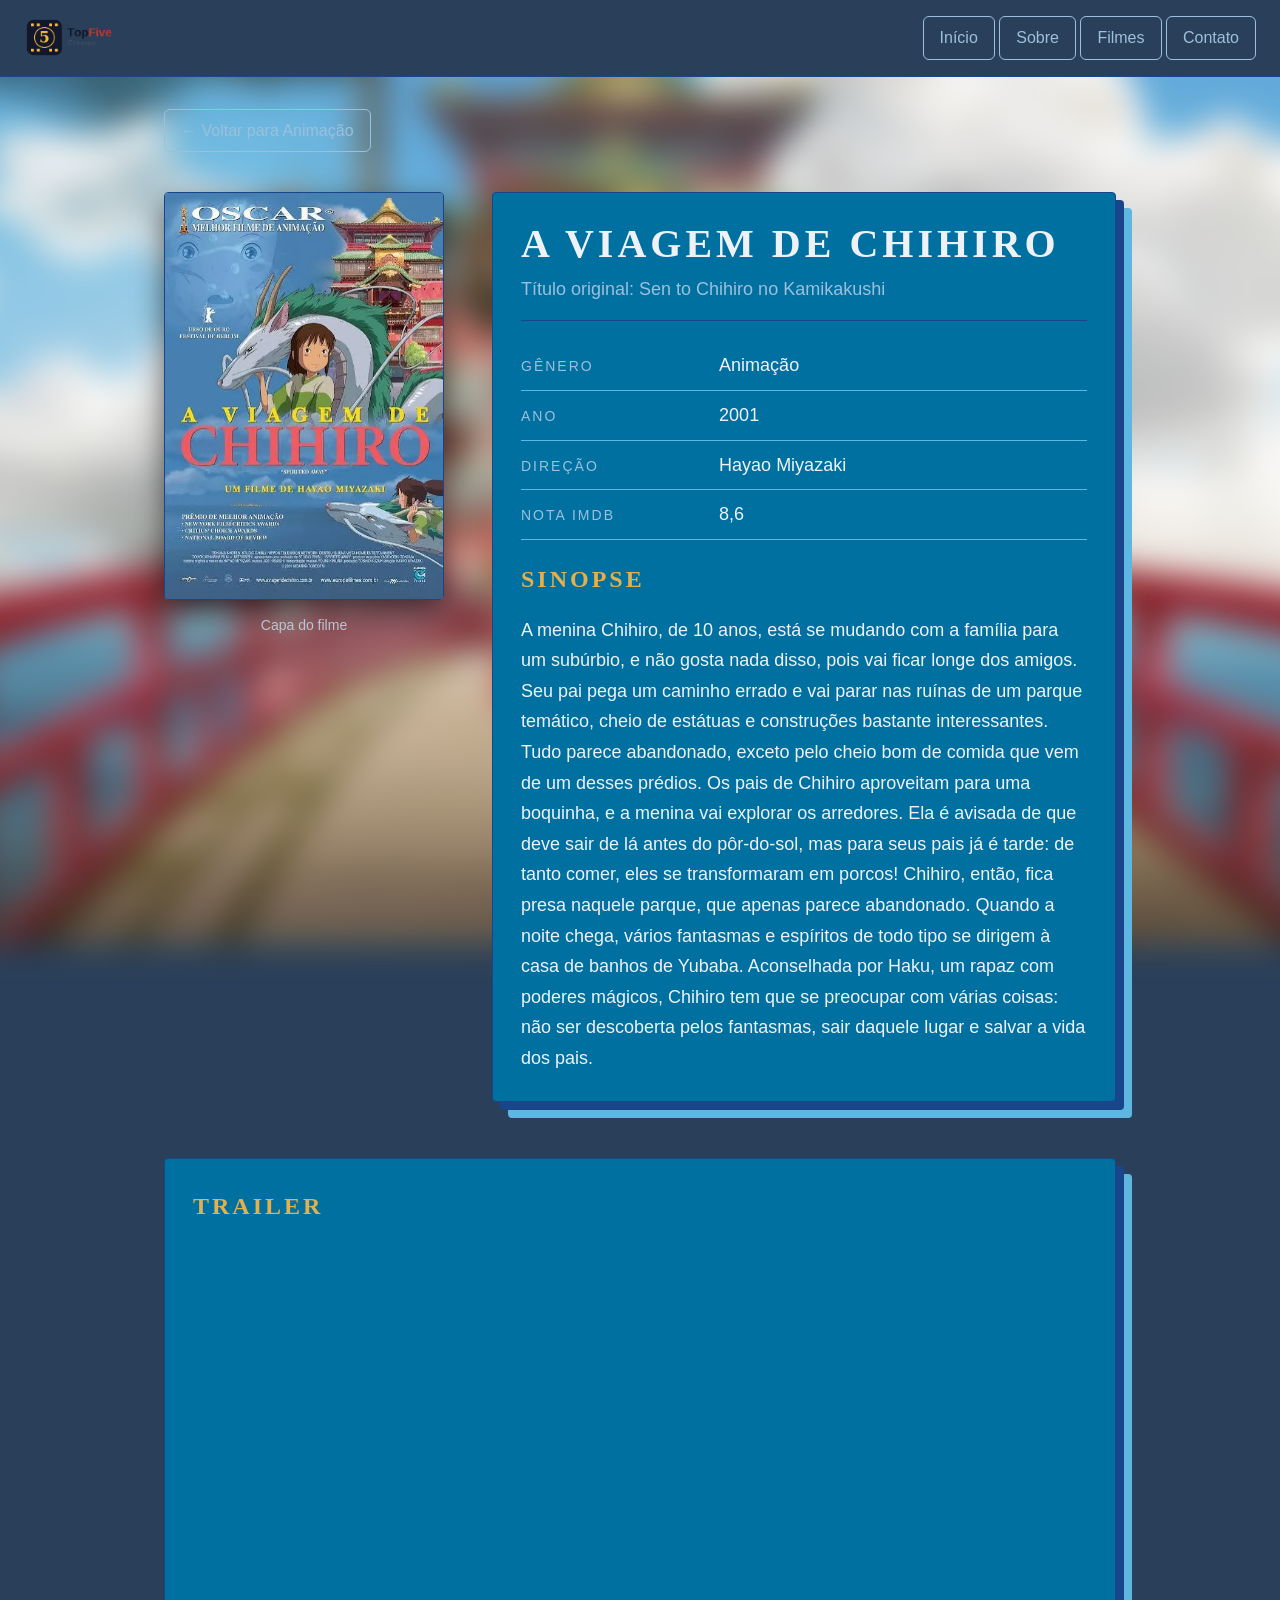
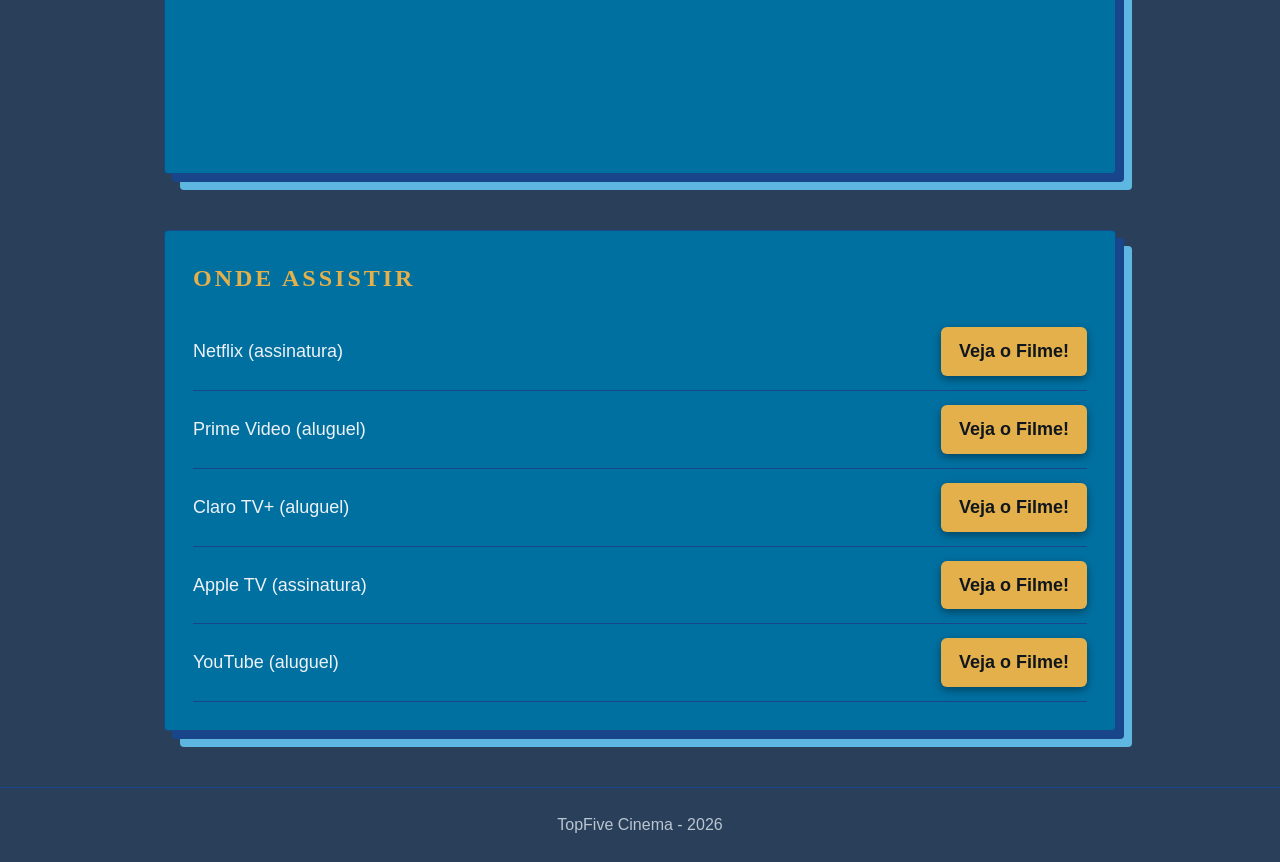
<file: filmes/animacao/ a_viagem_de_chihiro.html>
<!DOCTYPE html>
<html lang="pt-BR">
<head>
    <meta charset="UTF-8">
    <meta name="viewport" content="width=device-width, initial-scale=1">
    <title>A Viagem de Chihiro| TopFive Cinema</title>

    
    <link rel="stylesheet" href="../../css/filmes/animacao/a_viagem_de_chihiro.css">
</head>


<body class="fundo" data-genero="Animação" data-filme="A Viagem de Chihiro">

    <!-- Cabeçalho da página -->
    <header>
        <a href="../../index.html">
            <img  class="logo" src="../../img/logo.png" alt="TopFive Cinema - página inicial">
        </a>

        <nav class="menu" aria-label="Menu principal">
            <ul>
                <li class="card">
                    <a href="../../index.html">Início</a>
                    <a href="../../sobre.html">Sobre</a>
                    <a href="../../filmes.html">Filmes</a>
                    <a href="../../contato.html">Contato</a>
                </li>
            </ul>
        </nav>
    </header>


    <!-- Definição do conteúdo principal da página -->
    <main>
        <a href="../../filmes.html#animacao" class="botao-voltar">&larr; Voltar para Animação</a>

        <article class="filme">

            <!-- Seção que define a capa do filme -->
            <section class="filme-topo" aria-label="Capa e informações do filme">
                <figure class="filme-capa">
                    <img src="../../img/filmes/animacao/a_viagem_de_chihiro.webp" alt="Capa do filme A Viagem de Chihiro">
                    <figcaption>Capa do filme</figcaption>
                </figure>

                <!-- Seção que define as informações do filme -->
                <section class="filme-info" aria-label="Informações do filme">
                    <h1>A Viagem de Chihiro</h1>
                    <p class="filme-titulo-original">Título original: Sen to Chihiro no Kamikakushi</p>

                    <dl class="filme-ficha">
                        <dt>Gênero</dt>
                        <dd>Animação</dd>

                        <dt>Ano</dt>
                        <dd>2001</dd>

                        <dt>Direção</dt>
                        <dd>Hayao Miyazaki</dd>

                        <dt>Nota IMDb</dt>
                        <dd>8,6</dd>
                    </dl>

                    <!-- Seção que define a sinopse do filme -->
                    <section class="filme-sinopse" aria-labelledby="titulo-sinopse">
                        <h2 id="titulo-sinopse">Sinopse</h2>
                        <p>A menina Chihiro, de 10 anos, está se mudando com a família para um subúrbio, e não gosta nada disso, pois vai ficar longe dos amigos. Seu pai pega um caminho errado e vai parar nas ruínas de um parque temático, cheio de estátuas e construções bastante interessantes. Tudo parece abandonado, exceto pelo cheio bom de comida que vem de um desses prédios. Os pais de Chihiro aproveitam para uma boquinha, e a menina vai explorar os arredores. Ela é avisada de que deve sair de lá antes do pôr-do-sol, mas para seus pais já é tarde: de tanto comer, eles se transformaram em porcos!
                            Chihiro, então, fica presa naquele parque, que apenas parece abandonado. Quando a noite chega, vários fantasmas e espíritos de todo tipo se dirigem à casa de banhos de Yubaba. Aconselhada por Haku, um rapaz com poderes mágicos, Chihiro tem que se preocupar com várias coisas: não ser descoberta pelos fantasmas, sair daquele lugar e salvar a vida dos pais.
                        </p>
                    </section>
                </section>
            </section>

            <!-- Seção que define o trailer do filme -->
            <section class="filme-trailer" aria-labelledby="titulo-trailer">
                <h2 id="titulo-trailer">Trailer</h2>

                <iframe width="560" height="315" src="https://www.youtube.com/embed/dn2o3-wNiKE?si=A4QLfXLNTwEcLUEw" title="YouTube video player" frameborder="0" allow="accelerometer; autoplay; clipboard-write; encrypted-media; gyroscope; picture-in-picture; web-share" referrerpolicy="strict-origin-when-cross-origin" allowfullscreen></iframe>
            </section>

            <!-- Seção que define onde se pode encontrar o filme -->
            <section class="filme-onde-assistir" aria-labelledby="titulo-onde-assistir">
                <h2 id="titulo-onde-assistir">Onde assistir</h2>
                <ul>
                    <li>Netflix (assinatura) <a href="https://www.netflix.com/br/title/60023642?source=35&fromWatch=true" target="_blank">Veja o Filme!</a></li>
                    <li>Prime Video (aluguel) <a href="https://www.primevideo.com/-/pt/detail/0JVVSNZR3BFY3R3CGWQCS2MVCU?ref_=atv_sr_fle_c_srf7ffa6_pvsearchresults_1_1" target="_blank">Veja o Filme!</a></li>
                    <li>Claro TV+ (aluguel) <a href="https://www.clarotvmais.com.br/filme/~/3476365" target="_blank">Veja o Filme!</a></li>
                    <li>Apple TV (assinatura) <a href="https://tv.apple.com/br/movie/a-viagem-de-chihiro/umc.cmc.20eiqqikjqp0aibugjcx9s41p" target="_blank">Veja o Filme!</a></li>
                    <li>YouTube (aluguel) <a href="https://www.youtube.com/watch?v=GJRijy9vGQQ" target="_blank">Veja o Filme!</a></li>
                </ul>
            </section>
        </article>
    </main>


    <footer>
        <p>TopFive Cinema - 2026</p>
    </footer>

</body>
</html>
</file>
<file: css/filmes/animacao/a_viagem_de_chihiro.css>
/* ---------- 1. Definição de variáveis globais ---------- */

:root{
   --fundo-topo: #1e2b39;
  --fundo-meio: #131c26;
  --fundo-base: #2a405a;
  --painel: #0070a1;
  --camada-1: #19458a;
  --camada-2: #5eb7e0;
  --texto: #eef2f6;
  --texto-suave: #b9c5d1;
  --gelo: #9cc0dc;
  --destaque: #e3b04b;
  --sobre-destaque: #10161d;
}


/* ---------- 2. Base da página e imagem de fundo---------- */

body{
  margin: 0;
  background-color: var(--fundo-base);
  background-image: linear-gradient(to bottom, var(--fundo-topo), var(--fundo-meio));
  background-repeat: no-repeat;
  color: var(--texto);
  font-family: Arial, Helvetica, sans-serif;
  line-height: 1.6;
}


body{
    background-image: url('../../../img/filmes/animacao/4k_chihiro.webp');
    background-size: cover;
    background-position: center;
    background-repeat: no-repeat;    
    height: 100vh; 
    margin: 0; 
    padding: 0;
}


*{
  padding: 0;
  margin: 0;
  box-sizing: border-box;
}

body {
  margin: 0;
}

body::before {
  content: "";
  position: fixed;
  inset: 0;
  background: url("../../../img/filmes/animacao/4k_chihiro.webp") center / cover no-repeat;
  filter: blur(15px);
  transform: scale(1.1);
  z-index: -1;
}

/* ---------- 3. Header e navegação ---------- */

header{
  width: 100%;
  display: flex;
  flex-wrap: wrap;
  align-items: center;
  justify-content: space-between;
  gap: 16px;
  padding: 16px 24px;
  background-color: var(--fundo-base);
  border-bottom: 1px solid var(--camada-1);
}

header img{
  display: block;
  width: 140px;
  height: auto;
}

nav ul{
  display: flex;
  flex-wrap: wrap;
  gap: 12px;
  list-style-type: none;
}


/* ---------- 4. Footer ---------- */

footer{
  padding: 24px;
  color: var(--texto-suave);
  text-align: center;
  border-top: 1px solid var(--camada-1);
}

footer p {
  margin: 0;
}


/* ---------- 5. Conteúdo principal ---------- */

main{
  max-width: 1000px;
  margin: 0 auto;
  padding: 32px 24px 56px;
}

/* ---------- 6. Botões de navegação (Voltar e menu) ---------- */

.botao-voltar, nav a{
  display: inline-block;
  padding: 8px 16px;
  color: var(--gelo);
  text-decoration: none;
  border: 1px solid var(--gelo);
  border-radius: 6px;
  transition: 0.3s;
}

.botao-voltar{
  margin-bottom: 40px;
}

.botao-voltar:hover,
.botao-voltar:focus,
nav a:hover, nav a:focus {
  background-color: var(--gelo);
  color:var(--sobre-destaque);
}


/* ---------- 7. Painéis em camadas (info, trailer e onde assistir) ---------- */

.filme-info, .filme-trailer, .filme-onde-assistir{
  box-sizing: border-box;
  padding: 28px;
  background-color: var(--painel);
  border: 1px solid var(--camada-1);
  border-radius: 4px;
  box-shadow: 8px 8px 0 var(--camada-1), 16px 16px 0 var(--camada-2);
}

.filme-trailer, .filme-onde-assistir{
  margin-top: 56px;
}


/* ---------- 8. Capa + informações (lado a lado, como no wireframe) ---------- */

.filme-topo{
  display: flex;
  flex-wrap: wrap;
  align-items: flex-start;
  gap: 48px;
}

.filme-capa{
  flex: 0 1 280px;
  margin: 0 auto;
}

.filme-capa img{
  display: block;
  width: 100%;
  height: auto;
  border: 1px solid var(--camada-1);
  border-radius: 4px;
  box-shadow: 0 12px 30px rgba(0, 0, 0, 0.6);
}

.filme-capa figcaption {
  margin-top: 14px;
  color: var(--texto-suave);
  font-size: 14px;
  text-align: center;
}

.filme-info{
  flex: 1 1 320px;
}


/* ---------- 9. Títulos ---------- */

.filme h1,
.filme h2 {
  font-family: Georgia, "Times New Roman", serif;
  text-transform: uppercase;
}

.filme h1 {
  margin: 0 0 8px;
  color: var(--texto);
  font-size: 40px;
  letter-spacing: 4px;
  line-height: 1.15;
}

.filme h2 {
  margin: 0 0 16px;
  color: var(--destaque);
  letter-spacing: 3px;
}

.filme-titulo-original {
  margin: 0 0 20px;
  padding-bottom: 16px;
  color: var(--gelo);
  font-size: 18px;
  border-bottom: 1px solid var(--camada-1);
}


/* ---------- 10. Ficha técnica (duas colunas alinhadas) ---------- */

.filme-ficha {
  display: flex;
  flex-wrap: wrap;
  margin: 0 0 20px;
}

.filme-ficha dt, .filme-ficha dd {
  box-sizing:  border-box;
  padding: 10px 0;
  border-bottom: 1px solid var(--camada-2);
}

.filme-ficha dt {
  width: 35%;
  padding-top: 14px;
  color: var(--gelo);
  font-size: 14px;
  letter-spacing: 2px;
  text-transform: uppercase;
}

.filme-ficha dd {
  width: 65%;
  margin: 0;
  font-size: 18px;
}


/* ---------- 11. Sinopse ---------- */

.filme-sinopse p {
  margin: 0;
  font-size: 18px;
  line-height: 1.7;
}

/* ---------- 12. Trailer ---------- */

.filme-trailer iframe{
  display: block;
  width: 100%;
  height: auto;
  aspect-ratio: 16/9;
  border: 0;
  border-radius: 4px;
}


/* ---------- 13. Onde assistir ---------- */

.filme-onde-assistir ul {
  margin: 0;
  padding: 0;
  list-style-type: none;
}

.filme-onde-assistir li {
  display: flex;
  flex-wrap: wrap;
  align-items: center;
  justify-content: space-between;
  gap: 12px;
  padding: 14px 0;
  font-size: 18px;
  border-bottom: 1px solid var(--camada-1);
}

.filme-onde-assistir a {
  display: inline-block;
  padding: 10px 18px;
  background-color: var(--destaque);
  color: var(--sobre-destaque);
  font-weight: bold;
  text-decoration: none;
  border-radius: 6px;
  box-shadow: 0 3px 8px rgba(0, 0, 0, 0.4);
  transition: 0.3s;
}

.filme-onde-assistir a:hover,
.filme-onde-assistir a:focus {
  background-color: var(--gelo);
  transform: scale(1.05);
}


/* ---------- 14. Telas pequenas ---------- */
@media (max-width: 600px) {
  header {
    padding: 16px;
  }

  footer {
    padding: 20px 16px;
  }

  main {
    padding: 24px 16px 40px;
  }

  .filme-topo {
    gap: 32px;
  }

  .filme-info,
  .filme-trailer,
  .filme-onde-assistir {
    padding: 18px;
    box-shadow: 5px 5px 0 var(--camada-1), 10px 10px 0 var(--camada-2);
  }

  .filme-trailer,
  .filme-onde-assistir {
    margin-top: 40px;
  }

  .filme h1 {
    font-size: 30px;
    letter-spacing: 2px;
  }

  .filme h2 {
    font-size: 19px;
    letter-spacing: 2px;
  }

  .filme-ficha dt {
    width: 40%;
  }

  .filme-ficha dd {
    width: 60%;
  }
}
</file>
